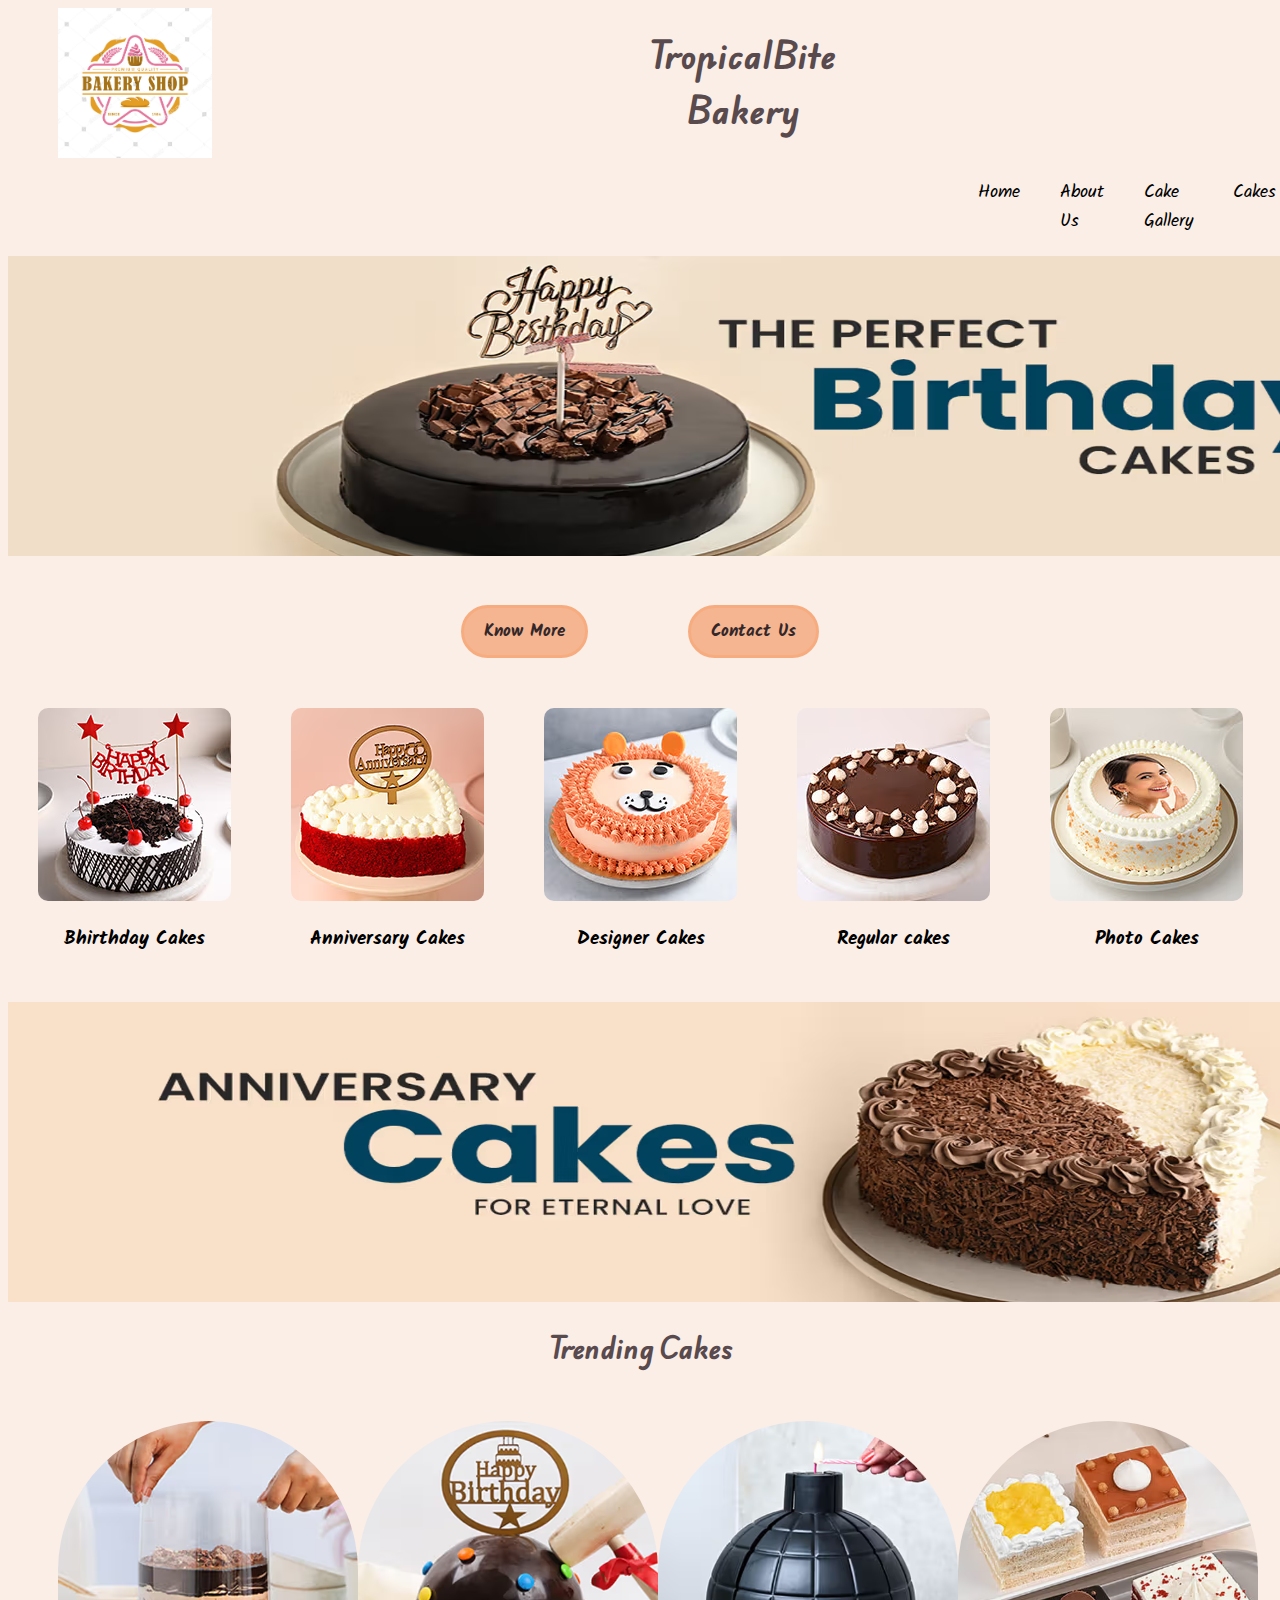
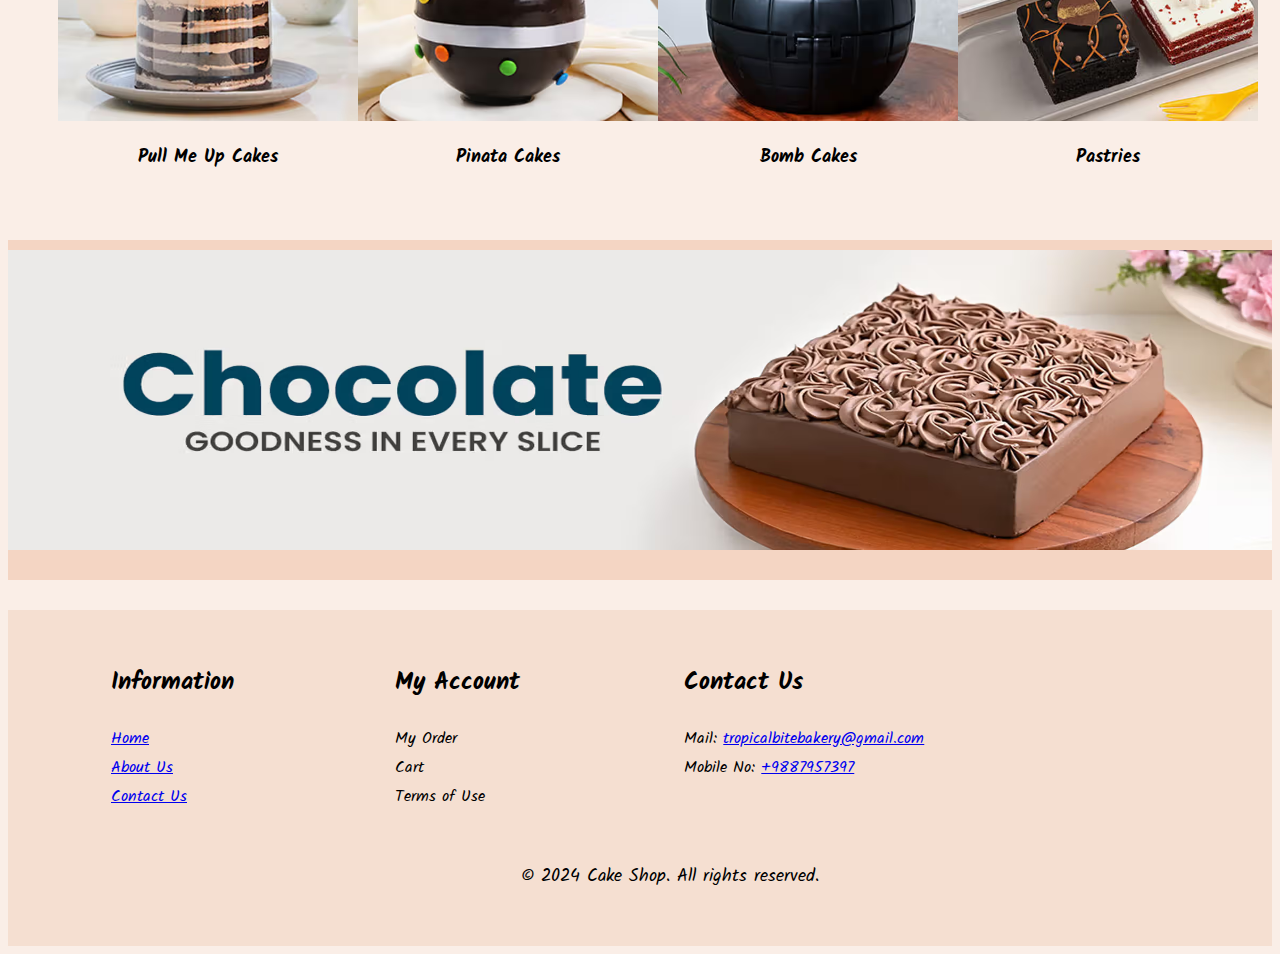
<file: index.html>
<!DOCTYPE html>
<html>
<head>
    <title> Tropicalbite Bakery </title>

    <link rel="stylesheet" href="./css/style.css" >

    <link rel="stylesheet" href="./css/index.css" >

    <link rel="icon" type="img/jpg" href="./img/fav-icon.jpg"> 
</head>
<body>
    <div class="heading-container">
       <img src="./img/fav-icon.jpg" class="fav-icon">

       <h1 class="text-center heading"> TropicalBite Bakery </h1>
    </div>

    <header>
        <div class="header">
            <a href="index.html" class="header-text"> Home </a>

            <a href="./pages/about.html" class="header-text"> About Us </a>

            <a href="./pages/gallery.html" class="header-text"> Cake Gallery </a>

            <a href="./pages/menus.html" class="header-text"> Cakes </a>

            <a href="./pages/contact.html" class="header-text"> Contact Us </a>
        </div>
    </header>

    <img src="./img/img1.avif" class="home-page-img" />

    <div class="btn-container">
       <a href="./pages/about.html">
           <button class="home-page-btn"> Know More </button>
       </a> <br>

       <a href="./pages/contact.html">
           <button class="home-page-btn"> Contact Us </button>
       </a>
    </div>

    <div class="images-container">

        <div class="img-card">
           <img src="./img/bhirthday.avif" class="img" />
           <h3 class="card-text"> Bhirthday Cakes </h3>
        </div>
   
        <div class="img-card">
           <img src="./img/anniversary.avif" class="img" />
           <h3 class="card-text"> Anniversary Cakes </h3>
        </div>
   
        <div class="img-card">
           <img src="./img/designer.avif" class="img" />
           <h3 class="card-text"> Designer Cakes </h3>
        </div>
   
        <div class="img-card">
           <img src="./img/regular.avif" class="img" />
           <h3 class="card-text"> Regular cakes </h3>
        </div>
   
        <div class="img-card">
           <img src="./img/photo-cake.avif" class="img" />
           <h3 class="card-text"> Photo Cakes </h3>
        </div>
   
        <div class="img-card">
           <img src="./img/eggless-cake.avif" class="img" />
           <h3 class="card-text"> Eggless Cakes </h3>
        </div>
       
    </div>

    <img src="./img/img3.avif" class="home-page-img" />

    <p class="text-center heading" style="font-size: 26px;"> <b> Trending Cakes </b> </p>

    <div class="trending-cake-img-container">

        <div class="trending-cake-card">
            <img src="./img/pull-me.avif" class="trending-cake-img" />

            <p style="font-size: 18px;" class="card-text"> <b> Pull Me Up Cakes </b> </p>
        </div>

        <div class="trending-cake-card">
            <img src="./img/pinata.avif" class="trending-cake-img" />

            <p style="font-size: 18px;" class="card-text"> <b> Pinata Cakes </b> </p>
        </div>

        <div class="trending-cake-card">
            <img src="./img/bomb.avif" class="trending-cake-img" />

            <p style="font-size: 18px;" class="card-text"> <b> Bomb Cakes </b> </p>
        </div>

        <div class="trending-cake-card">
            <img src="./img/pastries.avif" class="trending-cake-img" />

            <p style="font-size: 18px;" class="card-text"> <b> Pastries </b> </p>
        </div>

    </div>

    <div class="home-page-container">
       <img src="./img/img2.avif" class="home-page-img" />
    </div>

    <footer class="footer">

        <table width="100%" class="footer-container">
            <tr>
                <td> <h2> Information </h2> </td>
                <td> <h2> My Account </h1> </td>
                <td> <h2> Contact Us </h2> </td>

            </tr>

            <tr>
                <td> <a href="index.html"> Home </a> </td> 
                <td> My Order </td>
                <td> Mail: <a href="Mail: tropicalbitebakery@gmail.com"> tropicalbitebakery@gmail.com </a> </td>

            </tr>

            <tr>
                <td> <a href="./pages/about.html"> About Us </a> </td>
                <td> Cart </td>
                <td> Mobile No: <a href="tel:+ 1323562537"> +9887957397 </a> </td>
            </tr>

            <tr>
                <td> <a href="./pages/contact.html"> Contact Us </a> </td>
                <td> Terms of Use </td>
            </tr>
        </table>

        <div class="text-center">
            <p class="footer-text"> &copy; 2024 Cake Shop. All rights reserved. </p>
        </div>

    </footer>

</body>
</html>
</file>
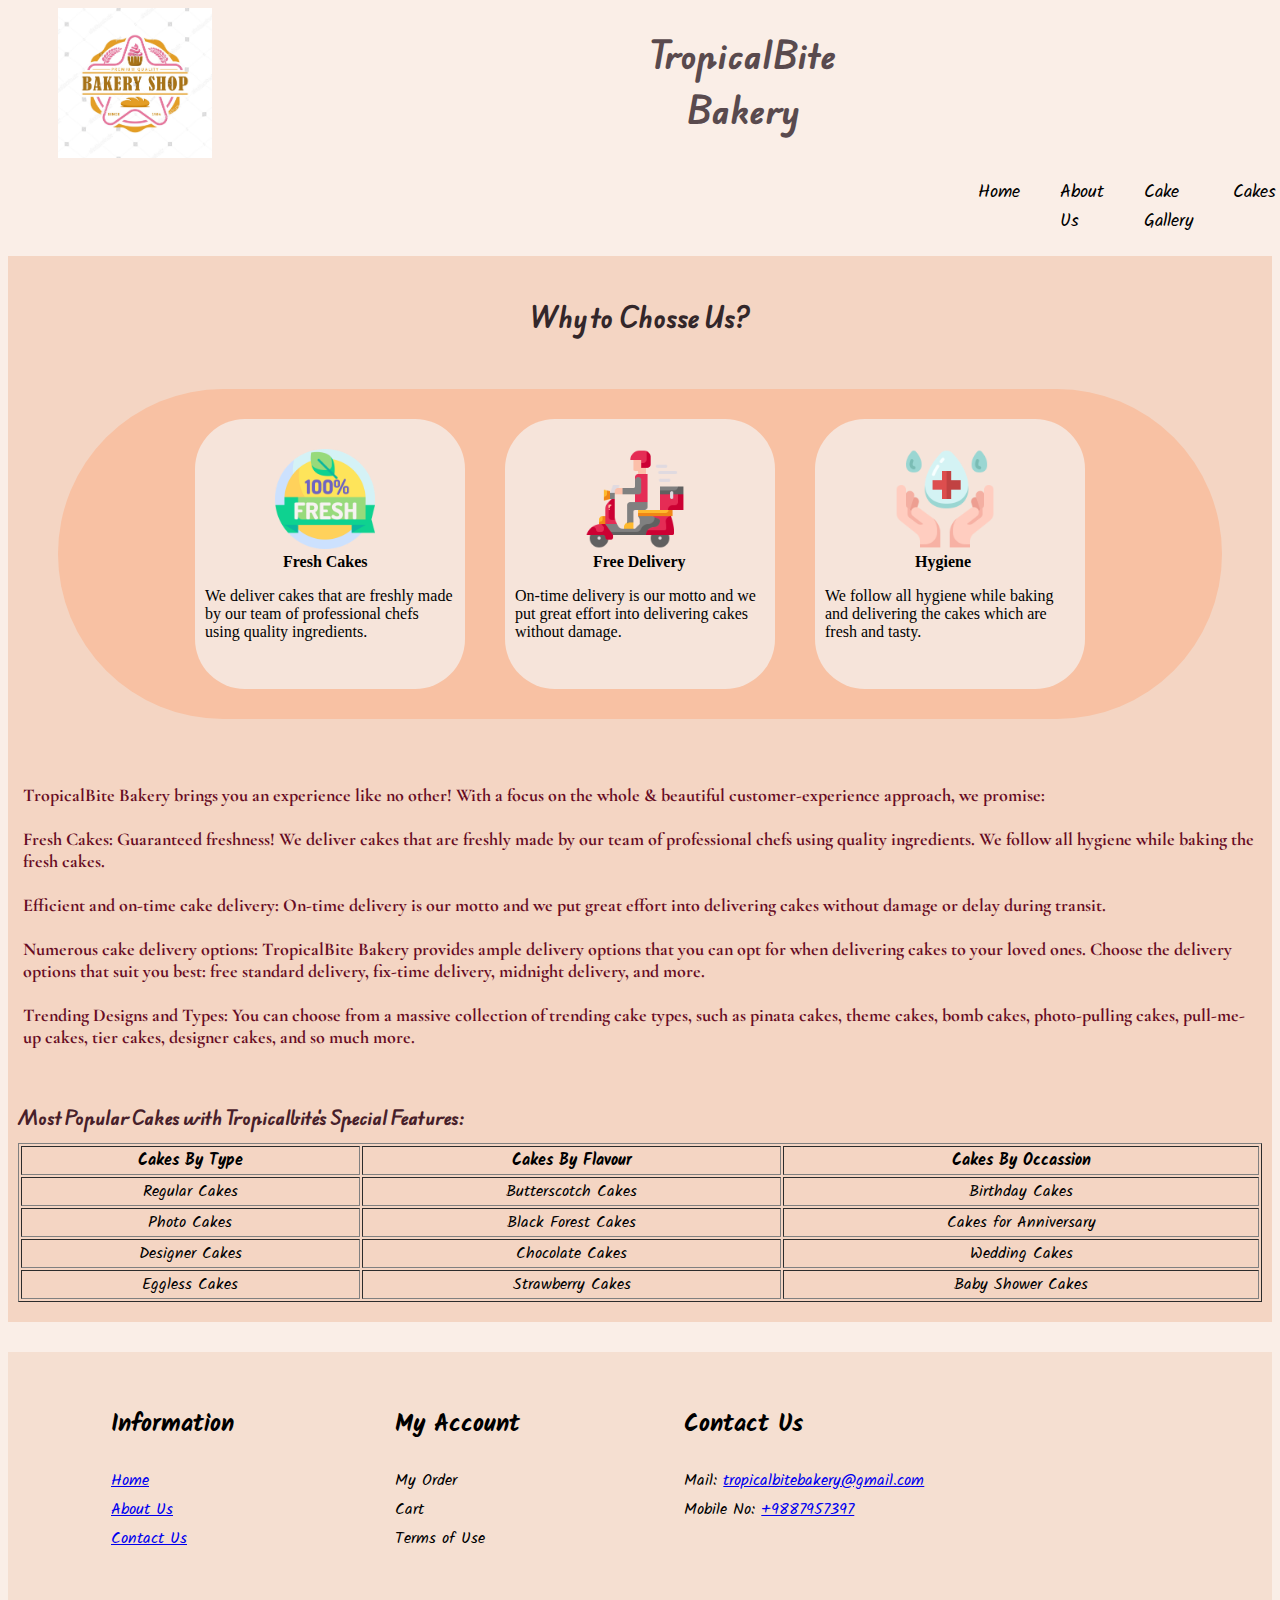
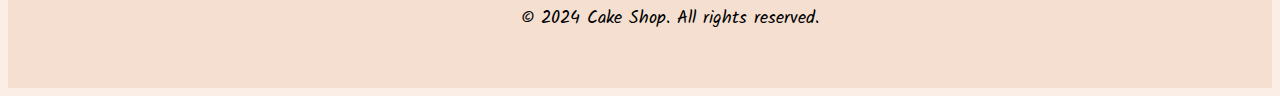
<file: pages/about.html>
<!DOCTYPE html>
<html>
<head>
    <title> TropicalBite Bakery </title>

    <link rel="stylesheet" href="./../css/style.css" >

    <link rel="stylesheet" href="./../css/about.css" >

    <link rel="icon" type="img/jpg" href="./../img/fav-icon.jpg">
</head>
<body>
    <div class="heading-container">
        <img src="./../img/fav-icon.jpg" class="fav-icon">
 
        <h1 class="text-center heading"> TropicalBite Bakery </h1>
     </div>

    <header>
        <div class="header">
            <a href="./../index.html" class="header-text"> Home </a>

            <a href="./about.html" class="header-text"> About Us </a>

            <a href="./gallery.html" class="header-text"> Cake Gallery </a>

            <a href="./menus.html" class="header-text"> Cakes </a>

            <a href="./contact.html" class="header-text"> Contact Us </a>
        </div>
    </header>

    <div class="about-div">

    <h2 class="why-to-choose-us-heading"> Why to Chosse Us?</h2>

    <div class="cards-container">

        <div class="card">
            <img src="./../img/fresh.png" class="img-card"/>
            <b class="img-info"> Fresh Cakes </b>
            <p> We deliver cakes that are freshly made by our team of professional chefs using quality ingredients. </p>
        </div>

        <div class="card">
            <img src="./../img/delivery-man.png" class="img-card"/>
            <b class="img-info"> Free Delivery </b>
            <p> On-time delivery is our motto and we put great effort into delivering cakes without damage. </p>
        </div>

        <div class="card">
            <img src="./../img/sanitary.png" class="img-card"/>
            <b class="img-info" style="margin: 90px;"> Hygiene </b>
            <p> We follow all hygiene while baking and delivering the cakes which are fresh and tasty. </p>
        </div>

    </div>

    <p class="why-to-choose-us">
        <b> TropicalBite Bakery brings you an experience like no other! With a focus on the whole & beautiful customer-experience approach, we promise: <br> <br> </b>
        <b> Fresh Cakes: </b> Guaranteed freshness! We deliver cakes that are freshly made by our team of professional chefs using quality ingredients. We follow all hygiene while baking the fresh cakes. <br> <br>
        <b> Efficient and on-time cake delivery: </b> On-time delivery is our motto and we put great effort into delivering cakes without damage or delay during transit. <br> <br>
        <b> Numerous cake delivery options: </b> TropicalBite Bakery provides ample delivery options that you can opt for when delivering cakes to your loved ones. Choose the delivery options that suit you best: free standard delivery, fix-time delivery, midnight delivery, and more. <br> <br>
        <b> Trending Designs and Types: </b> You can choose from a massive collection of trending cake types, such as pinata cakes, theme cakes, bomb cakes, photo-pulling cakes, pull-me-up cakes, tier cakes, designer cakes, and so much more. <br>
    </p>

    <b class="text"> Most Popular Cakes with Tropicalbite's Special Features: </b>

    <div class="table">

    <table border="1" width="100%">
        <tr>
            <th>  Cakes By Type </th>
            <th> Cakes By Flavour </th>
            <th> Cakes By Occassion </th>
        </tr>

        <tr>
            <td> Regular Cakes </td> 
            <td> Butterscotch Cakes </td>
            <td> Birthday Cakes </td>
        </tr>

        <tr>
            <td> Photo Cakes </td>
            <td> Black Forest Cakes </td>
            <td> Cakes for Anniversary </td>
        </tr>

        <tr>
            <td> Designer Cakes	</td>
            <td> Chocolate Cakes </td>
            <td> Wedding Cakes </td>
        </tr>

        <tr>
            <td> Eggless Cakes </td>
            <td> Strawberry Cakes </td>
            <td> Baby Shower Cakes </td>
        </tr>
    </table>

    </div>
    </div>

    <footer class="footer">

        <table width="100%" class="footer-container">
            <tr>
                <td> <h2> Information </h2> </td>
                <td> <h2> My Account </h1> </td>
                <td> <h2> Contact Us </h2> </td>

            </tr>

            <tr>
                <td> <a href="./../index.html"> Home </a> </td> 
                <td> My Order </td>
                <td> Mail: <a href="Mail: tropicalbitebakery@gmail.com"> tropicalbitebakery@gmail.com </a> </td>

            </tr>

            <tr>
                <td> <a href="./about.html"> About Us </a> </td>
                <td> Cart </td>
                <td> Mobile No: <a href="tel:+ 1323562537"> +9887957397 </a> </td>
            </tr>

            <tr>
                <td> <a href="./contact.html"> Contact Us </a> </td>
                <td> Terms of Use </td>
            </tr>
        </table>

        <div class="text-center">
            <p class="footer-text"> &copy; 2024 Cake Shop. All rights reserved. </p>
        </div>

    </footer>

</body>
</html>
</file>
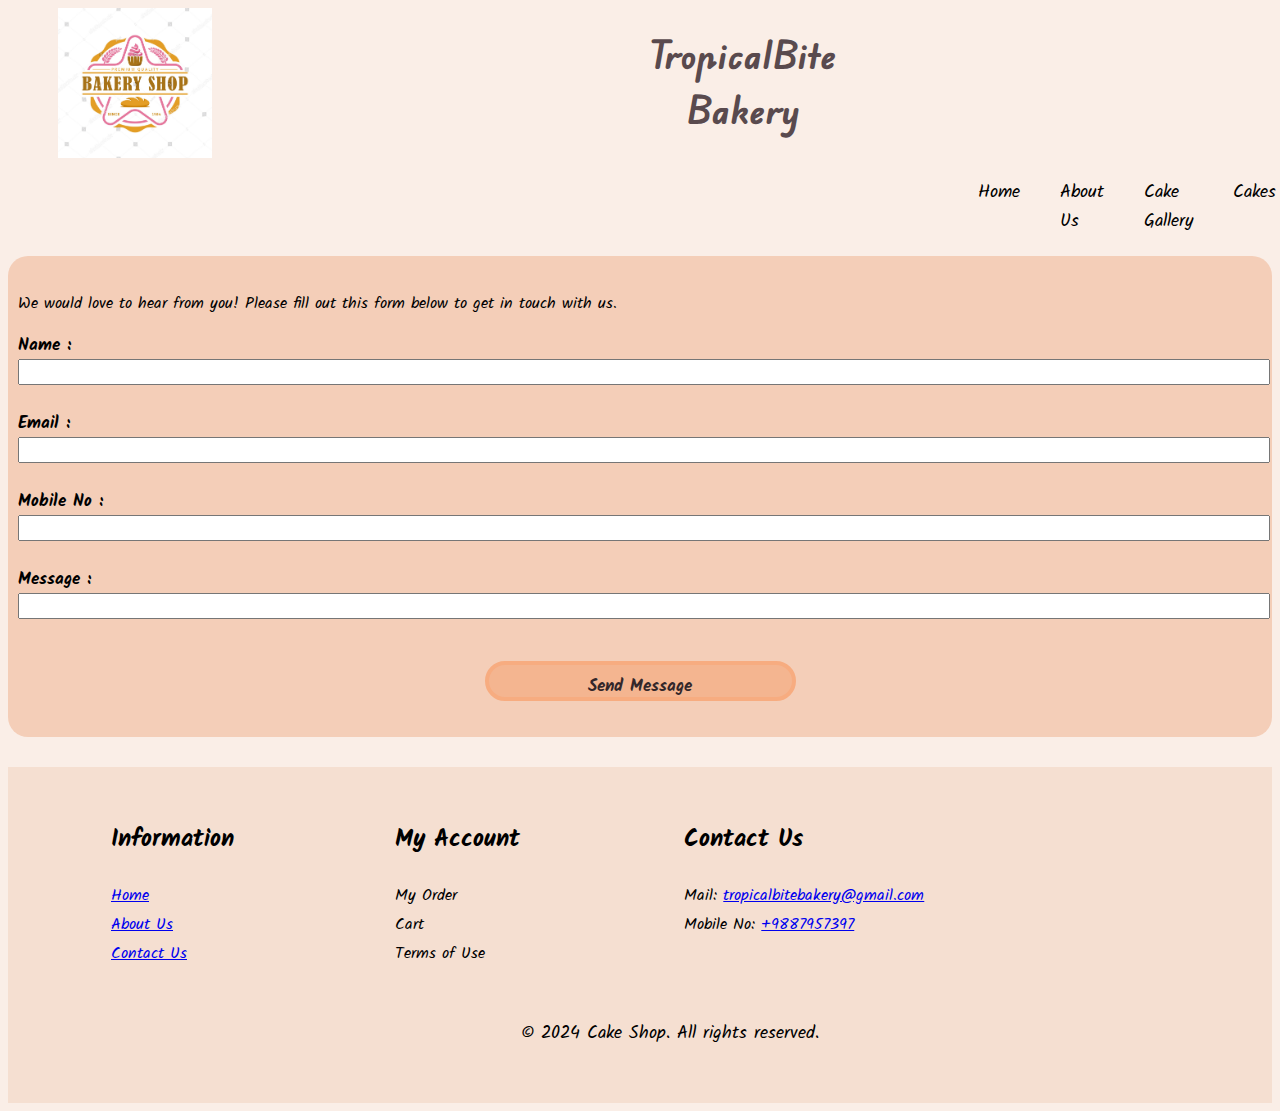
<file: pages/contact.html>
<!DOCTYPE html>
<html>
<head>
    <title> TropicalBite Bakery </title>

    <link rel="stylesheet" href="./../css/style.css" >

    <link rel="stylesheet" href="./../css/contact.css" >

    <link rel="icon" type="img/jpg" href="./../img/fav-icon.jpg">
</head>
<body>
    <div class="heading-container">
        <img src="./../img/fav-icon.jpg" class="fav-icon">
 
        <h1 class="text-center heading"> TropicalBite Bakery </h1>
    </div>

    <header>
        <div class="header">
            <a href="./../index.html" class="header-text"> Home </a>

            <a href="./about.html" class="header-text"> About Us </a>

            <a href="./gallery.html" class="header-text"> Cake Gallery </a>

            <a href="./menus.html" class="header-text"> Cakes </a>

            <a href="./contact.html" class="header-text"> Contact Us </a>
        </div>
    </header>

    <div class="form">
        <p> We would love to hear from you! Please fill out this form below to get in touch with us.</p>

        <b class="text"> Name : </b> <br>
        <input type="name" id="input1" class="input-box" required/> <br> <br>

        <b class="text"> Email : </b>
        <input type="email" id="input2" class="input-box" required/> <br> <br>

        <b class="text"> Mobile No : </b>
        <input type="tel" id="input3" class="input-box" required/> <br> <br>

        <b class="text"> Message : </b>
        <input type="text" id="input4" class="input-box" required/> <br> <br>

        <div class="btn">
            <button class="form-btn"> Send Message </button>
        </div>

    </div>

    <footer class="footer">

        <table width="100%" class="footer-container">
            <tr>
                <td> <h2> Information </h2> </td>
                <td> <h2> My Account </h1> </td>
                <td> <h2> Contact Us </h2> </td>

            </tr>

            <tr>
                <td> <a href="./../index.html"> Home </a> </td> 
                <td> My Order </td>
                <td> Mail: <a href="Mail: tropicalbitebakery@gmail.com"> tropicalbitebakery@gmail.com </a> </td>

            </tr>

            <tr>
                <td> <a href="./about.html"> About Us </a> </td>
                <td> Cart </td>
                <td> Mobile No: <a href="tel:+ 1323562537"> +9887957397 </a> </td>
            </tr>

            <tr>
                <td> <a href="./contact.html"> Contact Us </a> </td>
                <td> Terms of Use </td>
            </tr>
        </table>

        <div class="text-center">
            <p class="footer-text"> &copy; 2024 Cake Shop. All rights reserved. </p>
        </div>

    </footer>

</body>
</html>
</file>
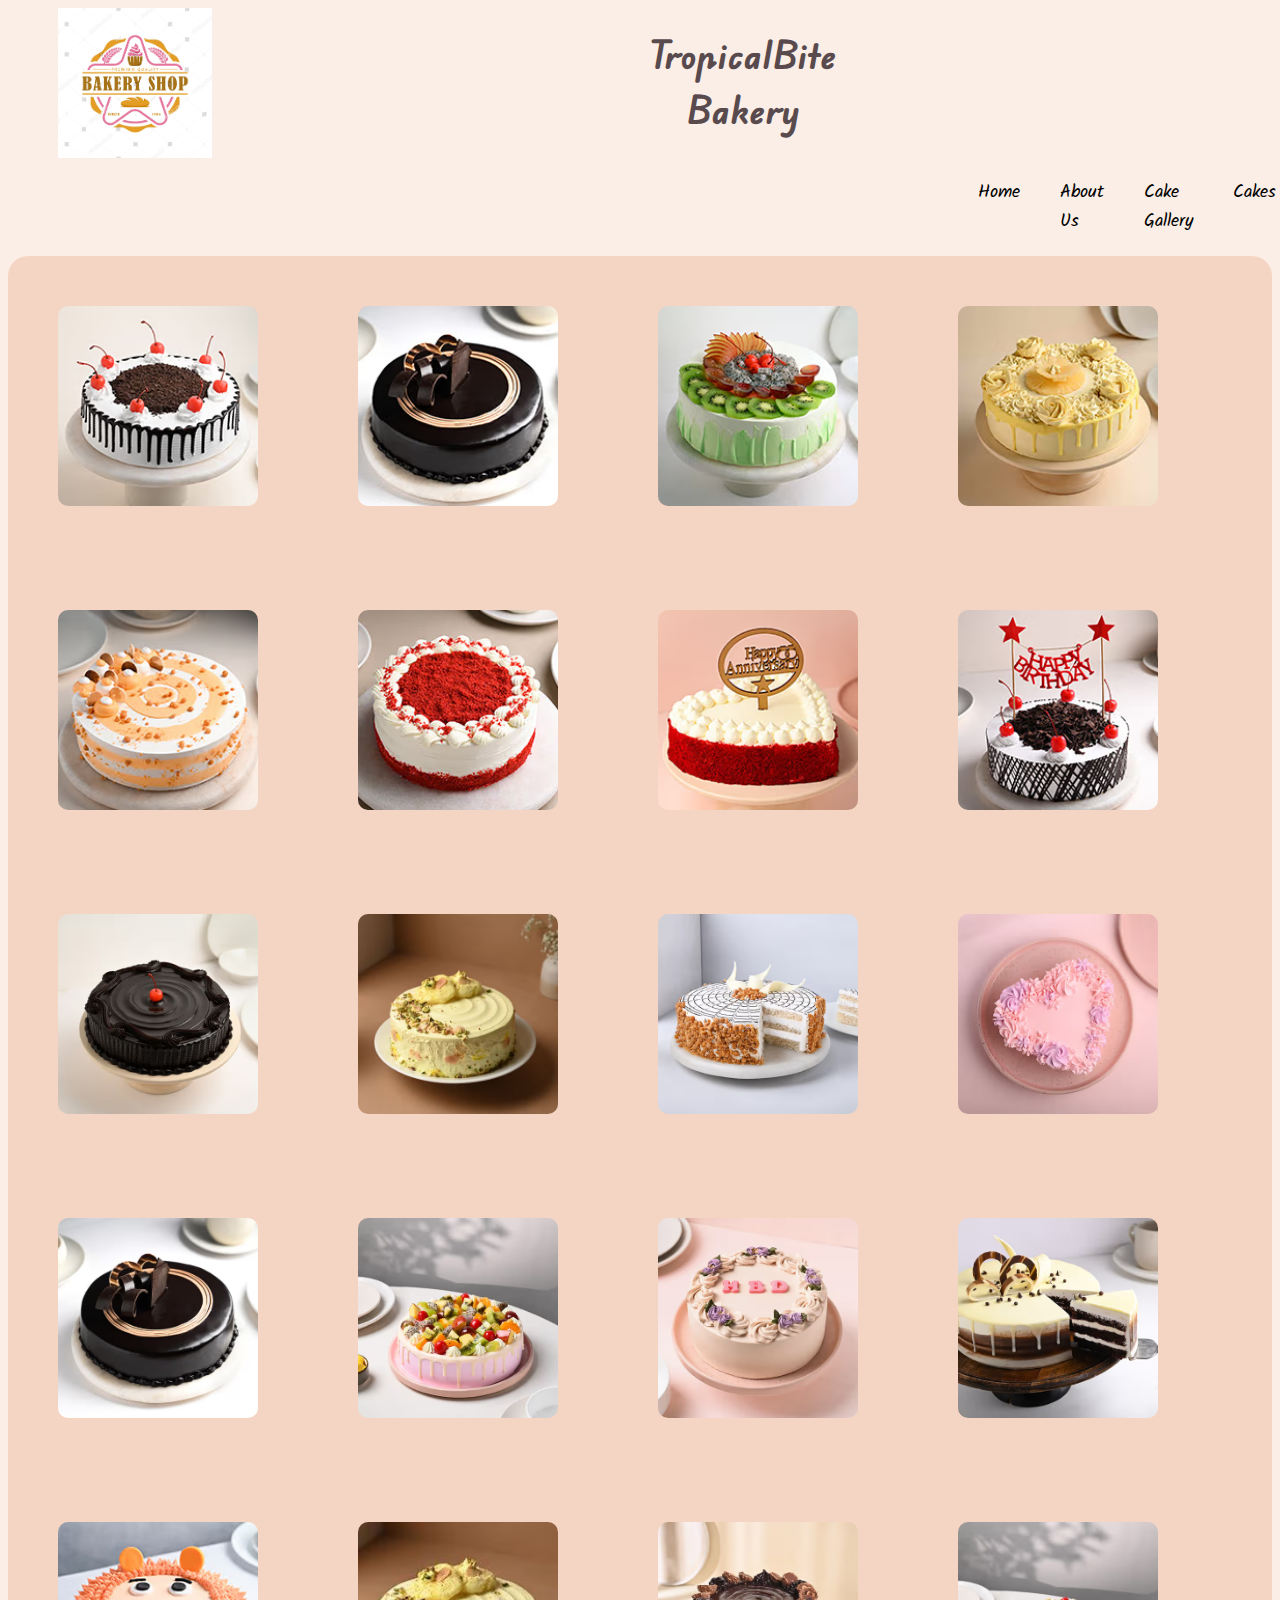
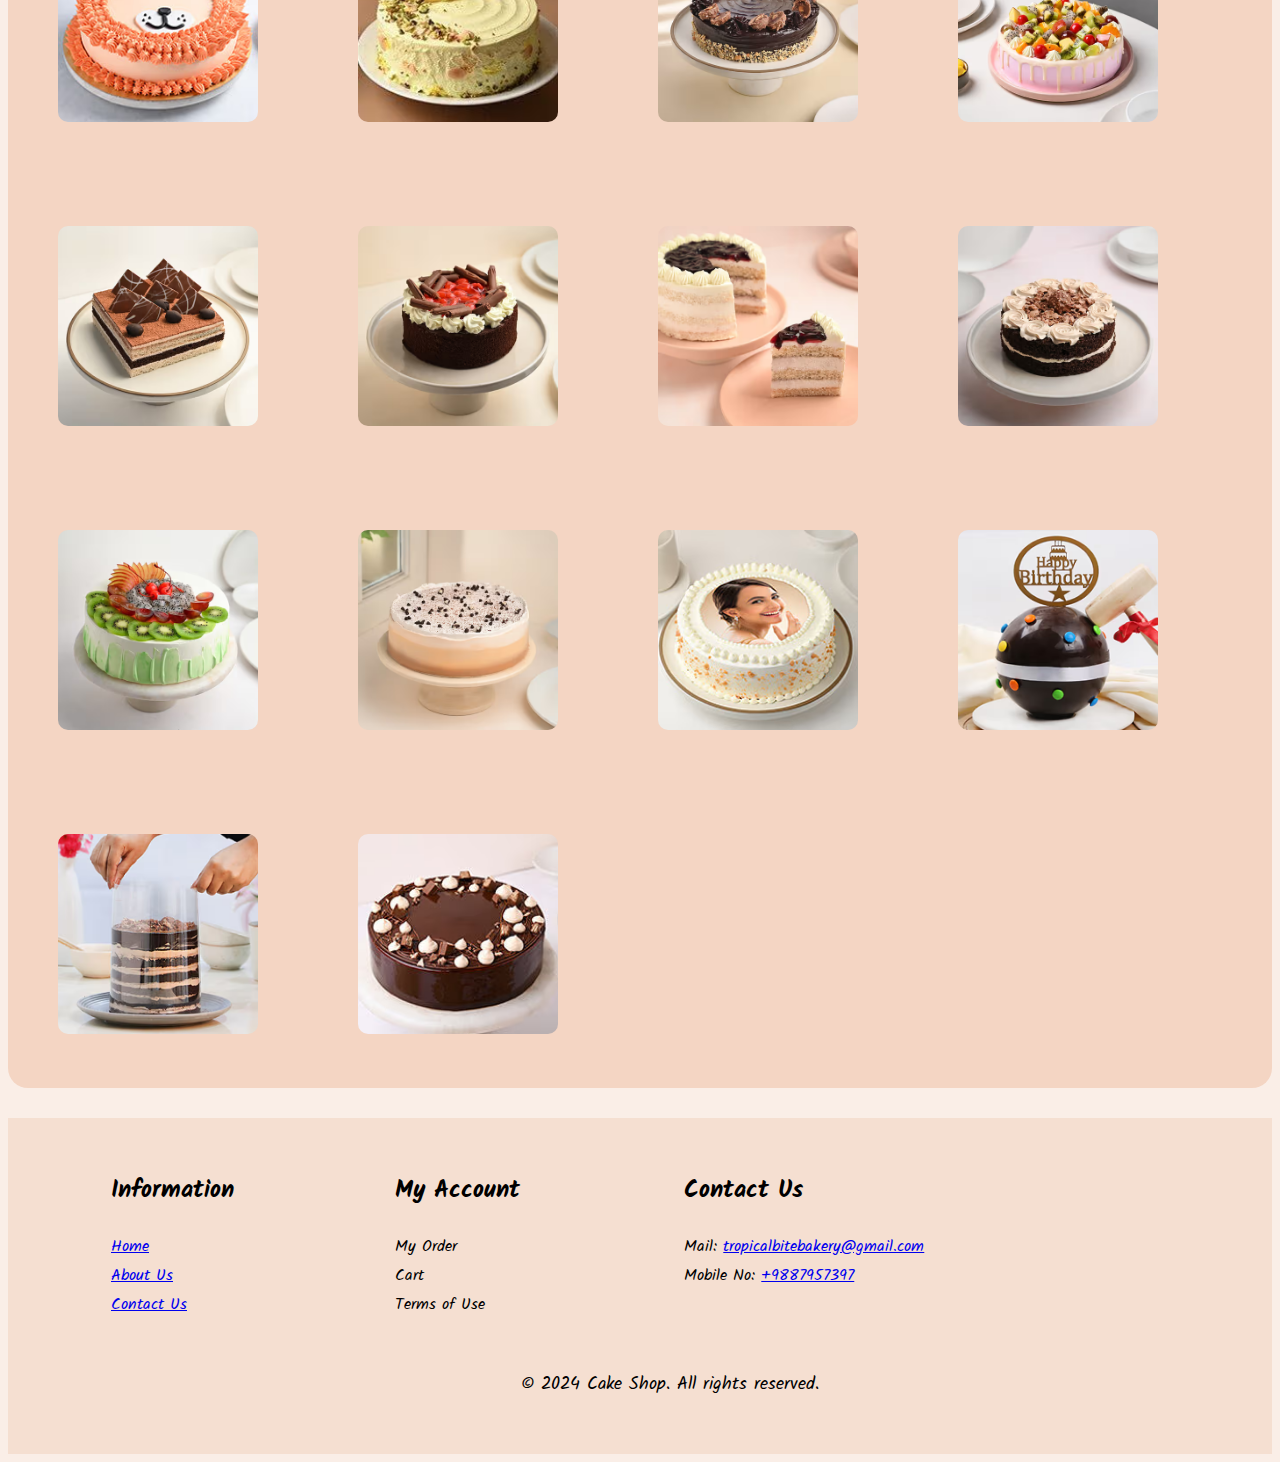
<file: pages/gallery.html>
<!DOCTYPE html>
<html>
<head>
    <title> TropicalBite Bakery </title>

    <link rel="stylesheet" href="./../css/style.css" >

    <link rel="stylesheet" href="./../css/gallery.css" >

    <link rel="icon" type="img/jpg" href="./../img/fav-icon.jpg">
</head>
<body>
    <div class="heading-container">
        <img src="./../img/fav-icon.jpg" class="fav-icon">
 
        <h1 class="text-center heading"> TropicalBite Bakery </h1>
     </div>

    <header>
        <div class="header">
            <a href="./../index.html" class="header-text"> Home </a>

            <a href="./about.html" class="header-text"> About Us </a>

            <a href="./gallery.html" class="header-text"> Cake Gallery </a>

            <a href="./menus.html" class="header-text"> Cakes </a>

            <a href="./contact.html" class="header-text"> Contact Us </a>
        </div>
    </header>

    <div class="images-container">

        <div class="img-card">
           <img src="./../img/black_forest_cake.avif" class="img" />
        </div>

        <div class="img-card">
            <img src="./../img/chocolate_cake.avif" class="img" />
         </div>

        <div class="img-card">
            <img src="./../img/fruit_cake.avif" class="img" />
        </div>

        <div class="img-card">
            <img src="./../img/pineapple_cake.avif" class="img" />
        </div>

        <div class="img-card">
            <img src="./../img/butterscotch_cake.avif" class="img" />
        </div>

        <div class="img-card">
            <img src="./../img/red_velvet_cake.avif" class="img" />
        </div>

        <div class="img-card">
            <img src="./../img/anniversary.avif" class="img" />
        </div>

        <div class="img-card">
            <img src="./../img/bhirthday.avif" class="img" />
        </div>

        <div class="img-card">
            <img src="./../img/cake.avif" class="img" />
        </div>

        <div class="img-card">
            <img src="./../img/cake1.avif" class="img" />
        </div>

        <div class="img-card">
            <img src="./../img/cake2.avif" class="img" />
        </div>

        <div class="img-card">
            <img src="./../img/cake3.avif" class="img" />
        </div>

        <div class="img-card">
            <img src="./../img/cake4.avif" class="img" />
        </div>

        <div class="img-card">
            <img src="./../img/cake5.avif" class="img" />
        </div>

        <div class="img-card">
            <img src="./../img/cake6.avif" class="img" />
        </div>

        <div class="img-card">
            <img src="./../img/cake7.avif" class="img" />
        </div>

        <div class="img-card">
            <img src="./../img/designer.avif" class="img" />
        </div>

        <div class="img-card">
            <img src="./../img/eggless-cake.avif" class="img" />
        </div>

        <div class="img-card">
            <img src="./../img/image1.avif" class="img" />
        </div>

        <div class="img-card">
            <img src="./../img/image2.avif" class="img" />
        </div>

        <div class="img-card">
            <img src="./../img/image3.avif" class="img" />
        </div>

        <div class="img-card">
            <img src="./../img/image4.avif" class="img" />
        </div>

        <div class="img-card">
            <img src="./../img/image5.avif" class="img" />
        </div>

        <div class="img-card">
            <img src="./../img/image6.avif" class="img" />
        </div>

        <div class="img-card">
            <img src="./../img/image7.avif" class="img" />
        </div>

        <div class="img-card">
            <img src="./../img/image8.avif" class="img" />
        </div>

        <div class="img-card">
            <img src="./../img/photo-cake.avif" class="img" />
        </div>

        <div class="img-card">
            <img src="./../img/pinata.avif" class="img" />
        </div>

        <div class="img-card">
            <img src="./../img/pull-me.avif" class="img" />
        </div>

        <div class="img-card">
            <img src="./../img/regular.avif" class="img" />
        </div>
    
    </div>

    <footer class="footer">

        <table width="100%" class="footer-container">
            <tr>
                <td> <h2> Information </h2> </td>
                <td> <h2> My Account </h1> </td>
                <td> <h2> Contact Us </h2> </td>

            </tr>

            <tr>
                <td> <a href="./../index.html"> Home </a> </td> 
                <td> My Order </td>
                <td> Mail: <a href="Mail: tropicalbitebakery@gmail.com"> tropicalbitebakery@gmail.com </a> </td>

            </tr>

            <tr>
                <td> <a href="./about.html"> About Us </a> </td>
                <td> Cart </td>
                <td> Mobile No: <a href="tel:+ 1323562537"> +9887957397 </a> </td>
            </tr>

            <tr>
                <td> <a href="./contact.html"> Contact Us </a> </td>
                <td> Terms of Use </td>
            </tr>
        </table>

        <div class="text-center">
            <p class="footer-text"> &copy; 2024 Cake Shop. All rights reserved. </p>
        </div>

    </footer>

</body>
</html>
</file>
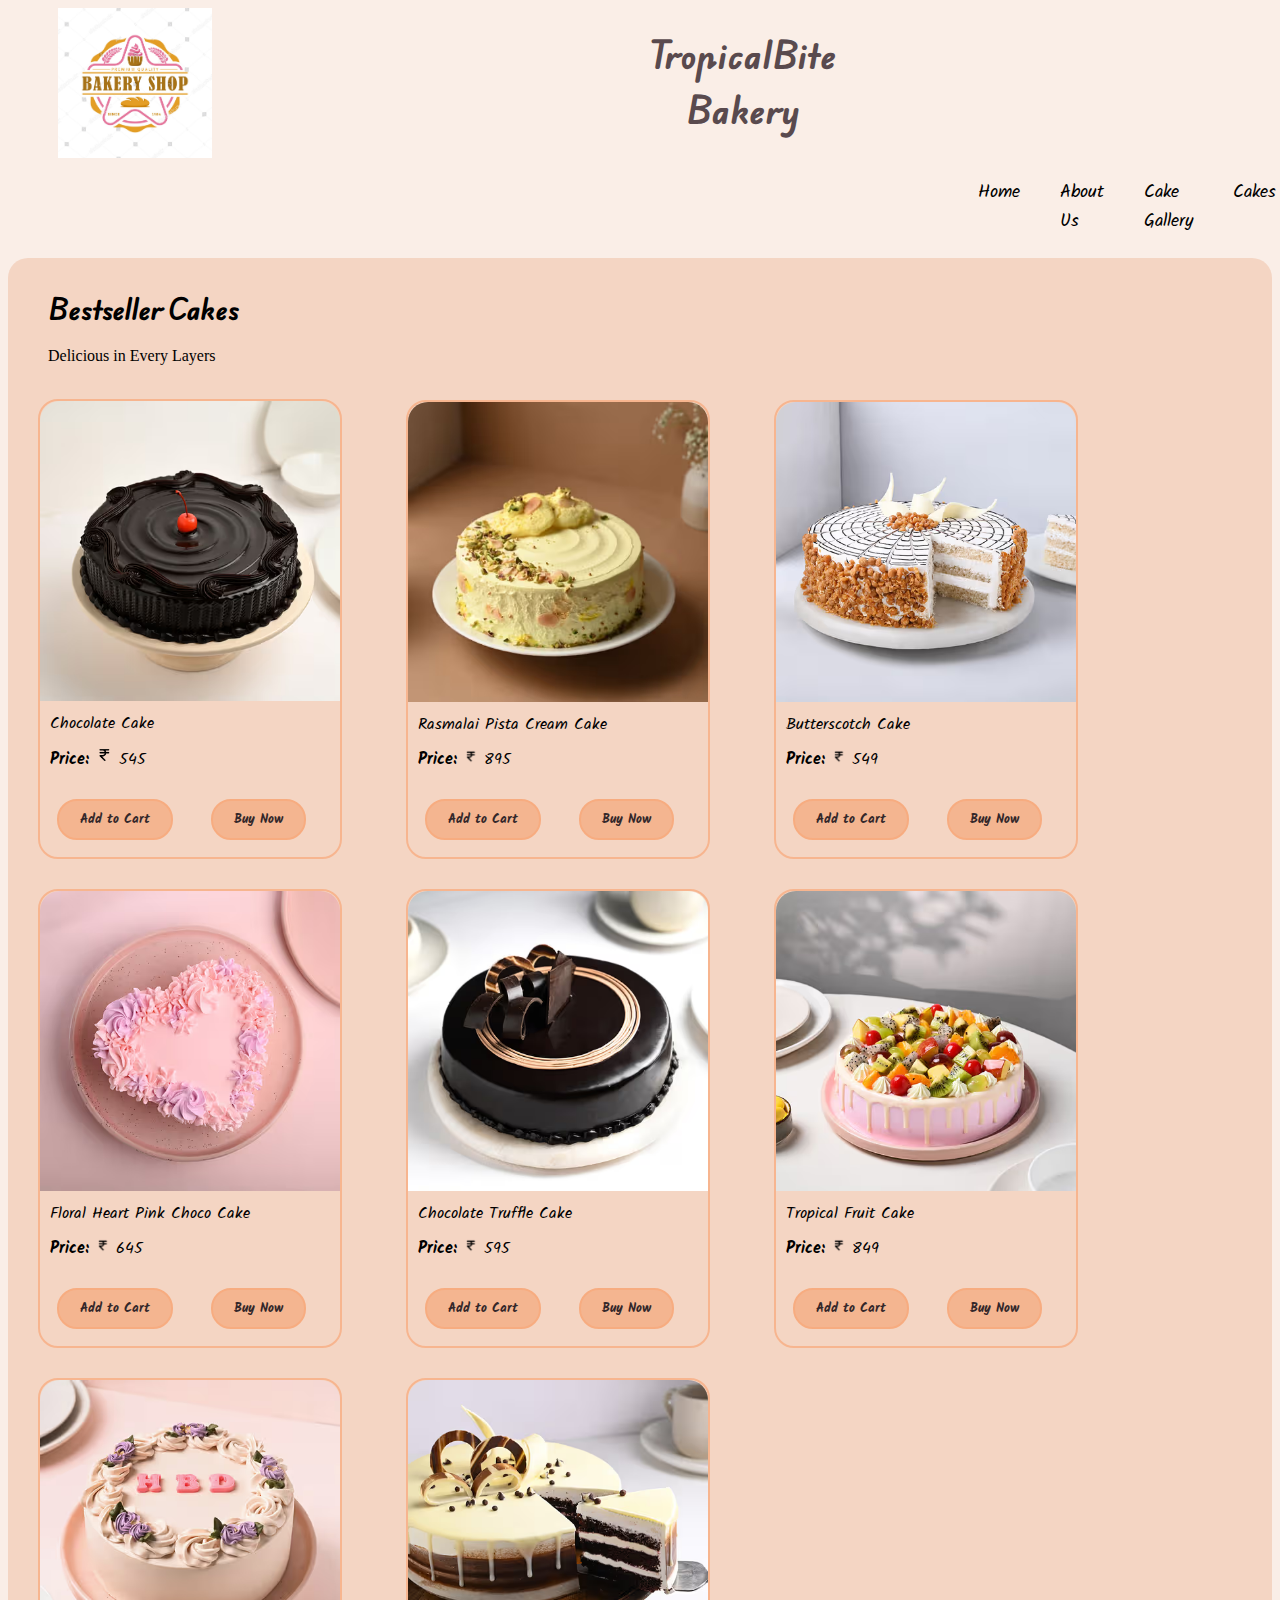
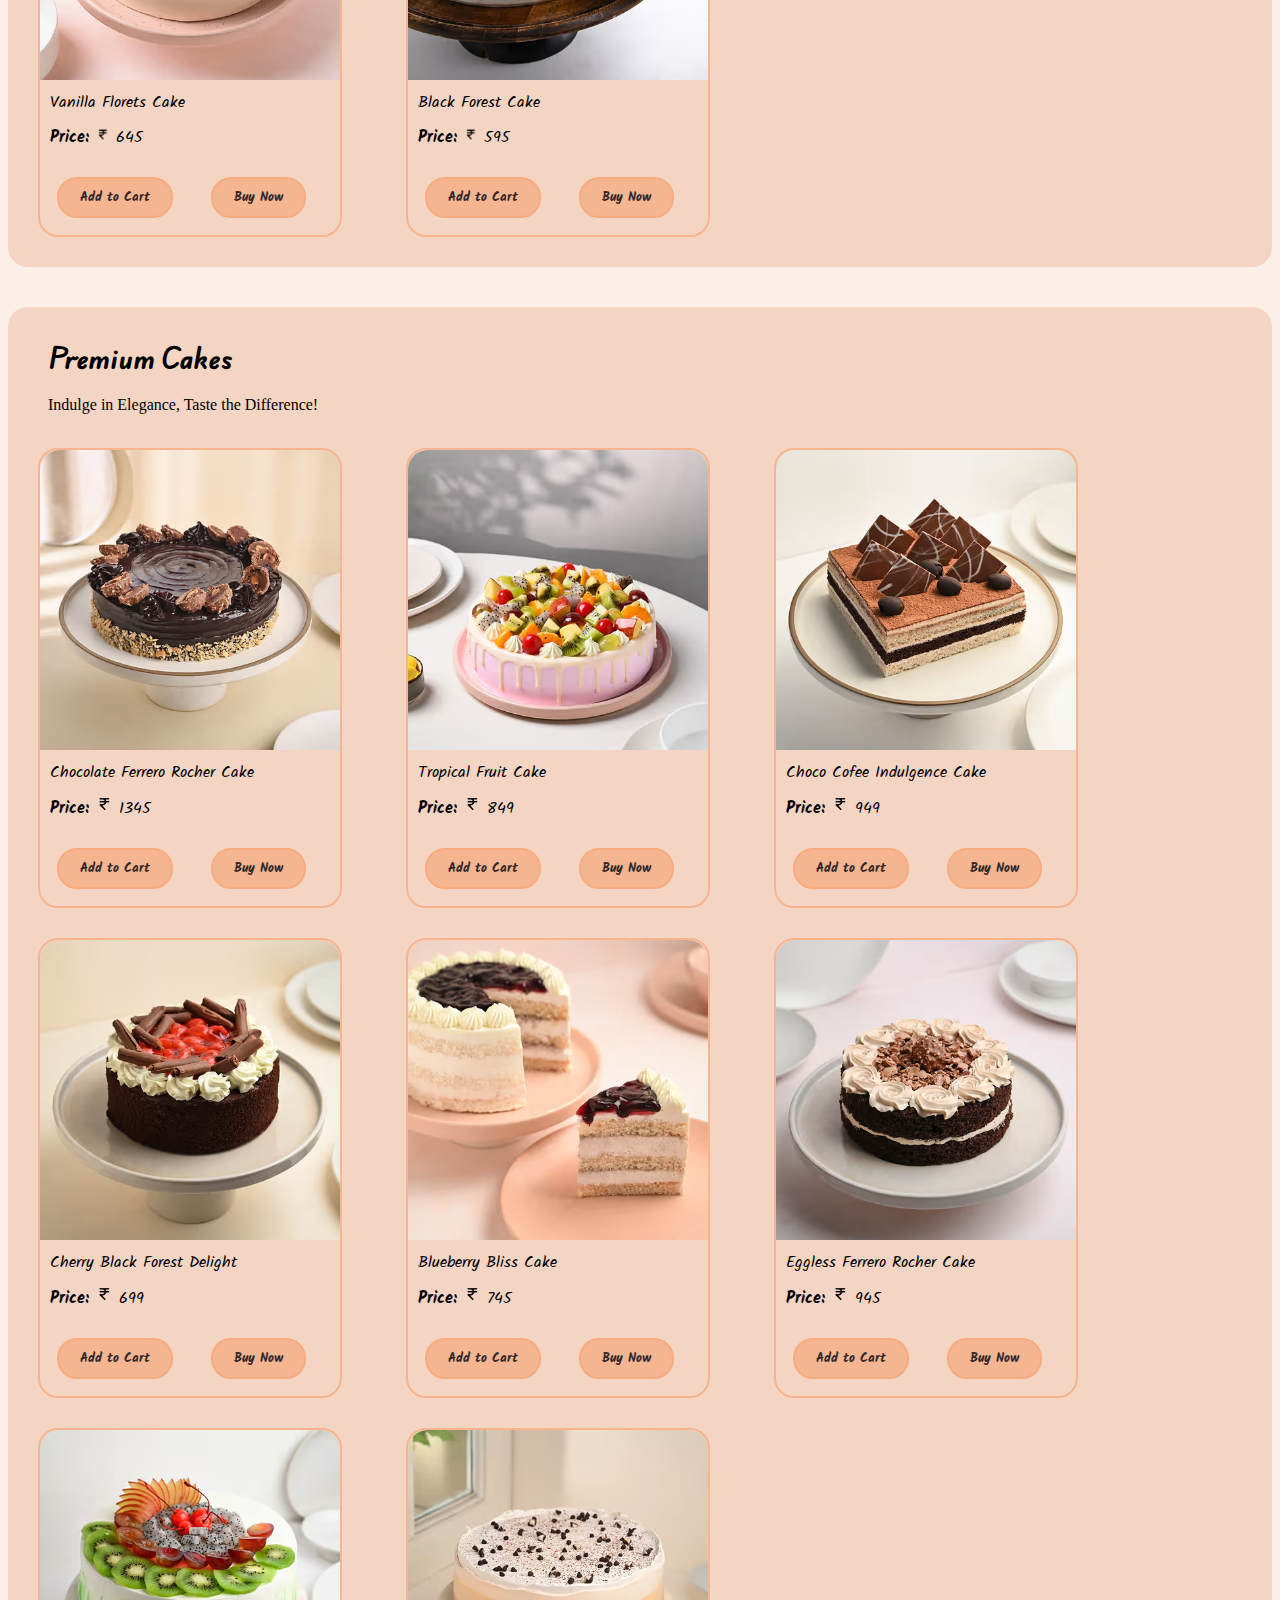
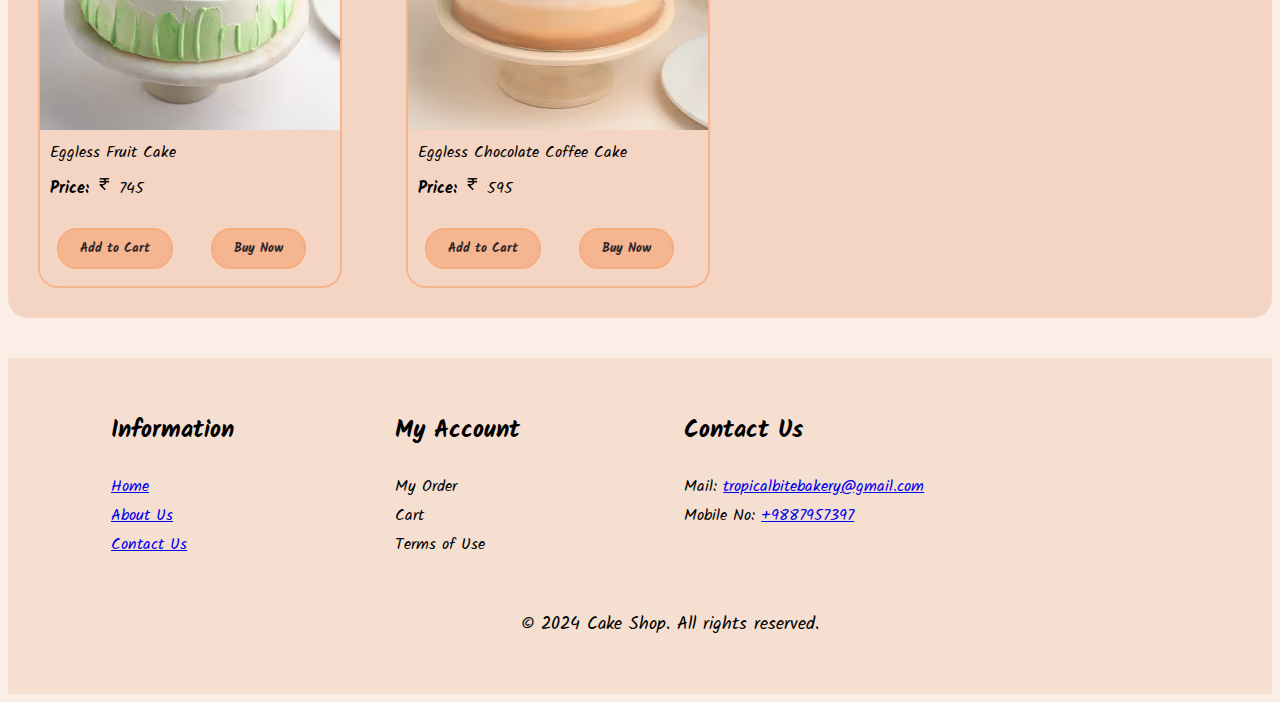
<file: pages/menus.html>
<!DOCTYPE html>
<html>
<head>
    <title> TropicalBite Bakery </title>

    <link rel="stylesheet" href="./../css/style.css" >

    <link rel="stylesheet" href="./../css/menus.css" >

    <link rel="icon" type="img/jpg" href="./../img/fav-icon.jpg">
</head>
<body>
    <div class="heading-container">
        <img src="./../img/fav-icon.jpg" class="fav-icon">
 
        <h1 class="text-center heading"> TropicalBite Bakery </h1>
    </div>

    <header>
        <div class="header">
            <a href="./../index.html" class="header-text"> Home </a>

            <a href="./about.html" class="header-text"> About Us </a>

            <a href="./gallery.html" class="header-text"> Cake Gallery </a>

            <a href="./menus.html" class="header-text"> Cakes </a>

            <a href="./contact.html" class="header-text"> Contact Us </a>
        </div>
    </header>

    <div class="selling-cakes">

        <div class="heading1">
            <b class="heading2"> Bestseller Cakes </b>
            <p> Delicious in Every Layers </p> <br>
        </div>
    
        <div class="card">
            <img src="./../img/cake.avif" class="card-img" />
            <p class="img-info"> Chocolate Cake </p>
            <p class="img-info"> <b> Price: </b> <img src="./../img/rupee.png" height="18px" /> 545 </p>
            <button class="btn"> Add to Cart </button>
            <button class="btn"> Buy Now </button>
        </div>
    
        <div class="card">
            <img src="./../img/cake1.avif" class="card-img" />
            <p class="img-info"> Rasmalai Pista Cream Cake </p>
            <p class="img-info"> <b> Price: </b> <img src="./../img/rupee.png" height="15px" /> 895 </p>
            <button class="btn"> Add to Cart </button>
            <button class="btn"> Buy Now </button>
        </div>
    
        <div class="card">
            <img src="./../img/cake2.avif" class="card-img" />
            <p class="img-info"> Butterscotch Cake </p>
            <p class="img-info"> <b> Price: </b> <img src="./../img/rupee.png" height="15px" /> 549 </p>
            <button class="btn"> Add to Cart </button>
            <button class="btn"> Buy Now </button>
        </div>
    
        <div class="card">
            <img src="./../img/cake3.avif" class="card-img" />
            <p class="img-info"> Floral Heart Pink Choco Cake </p>
            <p class="img-info"> <b> Price: </b> <img src="./../img/rupee.png" height="15px" /> 645 </p>
            <button class="btn"> Add to Cart </button>
            <button class="btn"> Buy Now </button>
        </div>
    
        <div class="card">
            <img src="./../img/cake4.avif" class="card-img" />
            <p class="img-info"> Chocolate Truffle Cake </p>
            <p class="img-info"> <b> Price: </b> <img src="./../img/rupee.png" height="15px" /> 595 </p>
            <button class="btn"> Add to Cart </button>
            <button class="btn"> Buy Now </button>
        </div>
    
        <div class="card">
            <img src="./../img/cake5.avif" class="card-img" />
            <p class="img-info"> Tropical Fruit Cake </p>
            <p class="img-info"> <b> Price: </b> <img src="./../img/rupee.png" height="15px" /> 849 </p>
            <button class="btn"> Add to Cart </button>
            <button class="btn"> Buy Now </button>
        </div>
    
        <div class="card">
            <img src="./../img/cake6.avif" class="card-img" />
            <p class="img-info"> Vanilla Florets Cake </p>
            <p class="img-info"> <b> Price: </b> <img src="./../img/rupee.png" height="15px" /> 645 </p>
            <button class="btn"> Add to Cart </button>
            <button class="btn"> Buy Now </button>
        </div>
    
        <div class="card">
            <img src="./../img/cake7.avif" class="card-img" />
            <p class="img-info"> Black Forest Cake </p>
            <p class="img-info"> <b> Price: </b> <img src="./../img/rupee.png" height="15px" /> 595 </p>
            <button class="btn"> Add to Cart </button>
            <button class="btn"> Buy Now </button>
        </div>
    
        </div>
    
        <div class="selling-cakes">
            <div class="heading1">
                <b class="heading2"> Premium Cakes </b>
                <p> Indulge in Elegance, Taste the Difference!  </p> <br>
            </div>
        
            <div class="card">
                <img src="./../img/image1.avif" class="card-img" />
                <p class="img-info"> Chocolate Ferrero Rocher Cake </p>
                <p class="img-info"> <b> Price: </b> <img src="./../img/rupee.png" height="18px" /> 1345 </p>
                <button class="btn"> Add to Cart </button>
                <button class="btn"> Buy Now </button>
            </div>
    
            <div class="card">
                <img src="./../img/image2.avif" class="card-img" />
                <p class="img-info"> Tropical Fruit Cake </p>
                <p class="img-info"> <b> Price: </b> <img src="./../img/rupee.png" height="18px" /> 849 </p>
                <button class="btn"> Add to Cart </button>
                <button class="btn"> Buy Now </button>
            </div>
    
            <div class="card">
                <img src="./../img/image3.avif" class="card-img" />
                <p class="img-info"> Choco Cofee Indulgence Cake </p>
                <p class="img-info"> <b> Price: </b> <img src="./../img/rupee.png" height="18px" /> 949 </p>
                <button class="btn"> Add to Cart </button>
                <button class="btn"> Buy Now </button>
            </div>
    
            <div class="card">
                <img src="./../img/image4.avif" class="card-img" />
                <p class="img-info"> Cherry Black Forest Delight </p>
                <p class="img-info"> <b> Price: </b> <img src="./../img/rupee.png" height="18px" /> 699 </p>
                <button class="btn"> Add to Cart </button>
                <button class="btn"> Buy Now </button>
            </div>
    
            <div class="card">
                <img src="./../img/image5.avif" class="card-img" />
                <p class="img-info"> Blueberry Bliss Cake </p>
                <p class="img-info"> <b> Price: </b> <img src="./../img/rupee.png" height="18px" /> 745 </p>
                <button class="btn"> Add to Cart </button>
                <button class="btn"> Buy Now </button>
            </div>
    
            <div class="card">
                <img src="./../img/image6.avif" class="card-img" />
                <p class="img-info"> Eggless Ferrero Rocher Cake </p>
                <p class="img-info"> <b> Price: </b> <img src="./../img/rupee.png" height="18px" /> 945 </p>
                <button class="btn"> Add to Cart </button>
                <button class="btn"> Buy Now </button>
            </div>
    
            <div class="card">
                <img src="./../img/image7.avif" class="card-img" />
                <p class="img-info"> Eggless Fruit Cake </p>
                <p class="img-info"> <b> Price: </b> <img src="./../img/rupee.png" height="18px" /> 745 </p>
                <button class="btn"> Add to Cart </button>
                <button class="btn"> Buy Now </button>
            </div>
    
            <div class="card">
                <img src="./../img/image8.avif" class="card-img" />
                <p class="img-info"> Eggless Chocolate Coffee Cake </p>
                <p class="img-info"> <b> Price: </b> <img src="./../img/rupee.png" height="18px" /> 595 </p>
                <button class="btn"> Add to Cart </button>
                <button class="btn"> Buy Now </button>
            </div>
    
        </div>

    <footer class="footer">

        <table width="100%" class="footer-container">
            <tr>
                <td> <h2> Information </h2> </td>
                <td> <h2> My Account </h1> </td>
                <td> <h2> Contact Us </h2> </td>

            </tr>

            <tr>
                <td> <a href="./../index.html"> Home </a> </td> 
                <td> My Order </td>
                <td> Mail: <a href="Mail: tropicalbitebakery@gmail.com"> tropicalbitebakery@gmail.com </a> </td>

            </tr>

            <tr>
                <td> <a href="./about.html"> About Us </a> </td>
                <td> Cart </td>
                <td> Mobile No: <a href="tel:+ 1323562537"> +9887957397 </a> </td>
            </tr>

            <tr>
                <td> <a href="./contact.html"> Contact Us </a> </td>
                <td> Terms of Use </td>
            </tr>
        </table>

        <div class="text-center">
            <p class="footer-text"> &copy; 2024 Cake Shop. All rights reserved. </p>
        </div>

    </footer>

</body>
</html>
</file>
<file: css/style.css>
@import url('https://fonts.googleapis.com/css2?family=Edu+AU+VIC+WA+NT+Hand:wght@400..700&family=Pacifico&display=swap');

@import url('https://fonts.googleapis.com/css2?family=Edu+AU+VIC+WA+NT+Hand:wght@400..700&family=Kalam:wght@300;400;700&family=Pacifico&display=swap');

@import url('https://fonts.googleapis.com/css2?family=Cormorant+Garamond:ital,wght@0,300;0,400;0,500;0,600;0,700;1,300;1,400;1,500;1,600;1,700&display=swap');

body{
    background-color: #faeee7;
}

.heading-container{
    display: flex;
    text-align: center;
    align-items: center;
}

.fav-icon{
    height: 150px;
    width: 180px;
    margin: 0 0 0 50px;
}

.heading{
    font-family: "Edu AU VIC WA NT Hand", cursive;
    color: #594a4e;
    margin: 0 400px;
}

.text-center{
    text-align: center;
}

.header{
    display: flex;
    margin: 0 0 0 950px;
    font-family: "Kalam", cursive;
}

.header-text{
    padding: 20px;
    font-size: 18px;
    color: black;
    text-decoration: none;
}

.card-text{
    font-family: "Kalam", cursive;
}

footer{
    padding: 30px 40px 5px 100px;
    background-color: #f5dfd1;
    margin: 30px 0 0 0;
}

.footer-container{
    font-family: "Kalam", cursive;
}

.footer-text{
    margin: 50px;
    font-size: large;
    font-family: "Kalam", cursive;
}
</file>
<file: css/index.css>
.home-page-container{
    background-color: #f4d5c3;
    height: 340px;
    display: flex;
    align-items: center;
}

.home-page-img{
    width: 1510px;
    height: 300px;
    margin: 0px 0 20px 0;
}

.btn-container{
    display: flex;
    justify-content: center;
    margin: 5px 0 0 0;
}

.home-page-btn{
    padding: 10px 20px;
    margin: 20px 50px;
    border-radius: 50px;
    background-color: #f4b590;
    border: 3.5px solid #f7ac80;
    color: #33272a;
    font-size: 17px;
    font-family: "Kalam", cursive;
    font-weight: bold;
}

.home-page-btn:hover{
    background-color: #f89d68;
    transition: 1s;
    cursor: pointer;
}

.images-container{
    display: flex;
    text-align: center;
    flex-direction: row;
}

.img-card{
    margin: 30px;
    border-radius: 10px;
}

.img{
    border-radius: 10px;
}

.img:hover{
    border-radius: 30px;
    box-shadow: 1px 1px 5px 8px #f4d5c3;
    transition: 1s;
    cursor: pointer;
}

.trending-cake-img-container{
    display: flex;
    margin: 50px;
    justify-content: space-between;
}

.trending-cake-card{
    width: 300px;
    border-radius: 50px 50px 0 0;
    text-align: center;
}

.trending-cake-card:hover{
    box-shadow: 1px 1px 5px 8px #f4d5c3;
    cursor: pointer; 
    transition: 1s;
}

.trending-cake-img{
    width: 300px;
    border-radius: 200px 200px 0 0;
}
</file>
<file: css/about.css>
.about-div{
    background-color: #f4d5c3;
    padding: 10px 0;
}

.why-to-choose-us-heading{
    color: #33272a;
    text-align: center;
    font-size: 25px;
    margin: 30px auto;
    font-family: "Edu AU VIC WA NT Hand", cursive;
}

.cards-container{
    display: flex;
    background-color: #f8c1a3;
    padding: 10px;
    justify-content: center;
    margin: 50px;
    border-radius: 250px;
}

.card{
    height: 250px;
    width: 250px;
    background-color: #f6e4da;
    padding: 10px;
    border-radius: 50px;
    margin: 20px;
}

.img-card{
    height: 100px;
    margin: 20px 70px 0 70px;
}

.img-info{
    margin: 10px 78px;
}

.why-to-choose-us{
    color: #670c24;
    font-size: 18px;
    margin: 40px auto;
    padding: 15px;
    font-family: "Cormorant Garamond", serif;
    font-weight: 700;
}

.text{
    padding: 10px 0 20px 10px;
    margin: 10px 0 20px 0px;
    font-size: 17px;
    color: #47202a;
    font-family: "Edu AU VIC WA NT Hand", cursive;
}

.table{
    padding: 10px;
    text-align: center;
    font-family: "Kalam", cursive;
}
</file>
<file: css/contact.css>
.form{
    background-color: #f4ceb8;
    padding: 19px 10px;
    border-radius: 20px;
    font-family: "Kalam", cursive;
}

.text{
    font-size: 17px;
    font-family: "Kalam", cursive;
}

.btn{
    display: flex;
    justify-content: center;
}

.form-btn{
    margin: 17px;
    border-radius: 50px;
    padding: 8px 30px;
    background-color: #f4b590;
    color: #33272a;
    border: 4px solid #f7ac80;
    width: 25%;
    height: 40px;
    font-size: 17px;
    font-family: "Kalam", cursive;
    font-weight: bold;
}

.form-btn:hover{
    background-color: #f89d68;
    transition: 1s;
    cursor: pointer;
}

.input-box{
    width: 100%;
    height: 20px;
}
</file>
<file: css/gallery.css>
.images-container{
    display: flex;
    text-align: center;
    flex-direction: row;
    background-color: #f4d5c3;
    flex-wrap: wrap;
    border-radius: 20px;
}

.img-card{
    margin: 30px;
    border-radius: 10px;
}

.img{
    border-radius: 10px;
    height: 200px;
    margin: 20px;
}

.img:hover{
    border-radius: 50px;
    box-shadow: 1px 1px 5px 8px #f9c5a7 ;
    transition: 1s;
    cursor: pointer;
}
</file>
<file: css/menus.css>
.selling-cakes{
    background-color: #f4d5c3;
    border-radius: 20px;
    margin: 0 0 40px 0;
}

.heading1{
    margin: 2px 0 0 40px;
    padding: 30px 0 0 0;
}

.heading2{
    font-size: 25px;
    font-family: "Edu AU VIC WA NT Hand", cursive;
}

.card{
    width: 300px;
    border-radius: 20px;
    border: solid 2px #f7b58f;
    margin: 0 30px 30px 30px;
    display: inline-block;
}

.card:hover{
    box-shadow: 1px 1px 4px 7px #f3b18a;
    cursor: pointer; 
    transition: 1s;
}

.card-img{
    width: 300px;
    display: block; 
    border-radius: 20px 20px 0 0 ;  
}

.img-info{
    margin: 10px;
    font-family: "Kalam", cursive;
}

.btn{
    margin: 17px;
    border-radius: 20px;
    padding: 8px 21px;
    background-color: #f4b590;
    border: 2.3px solid #f7ac80;
    color: #33272a;
    font-family: "Kalam", cursive;
    font-weight: bold;
}

.btn:hover{
    background-color: #f89d68;
    transition: 1s;
    cursor: pointer;
}
</file>
